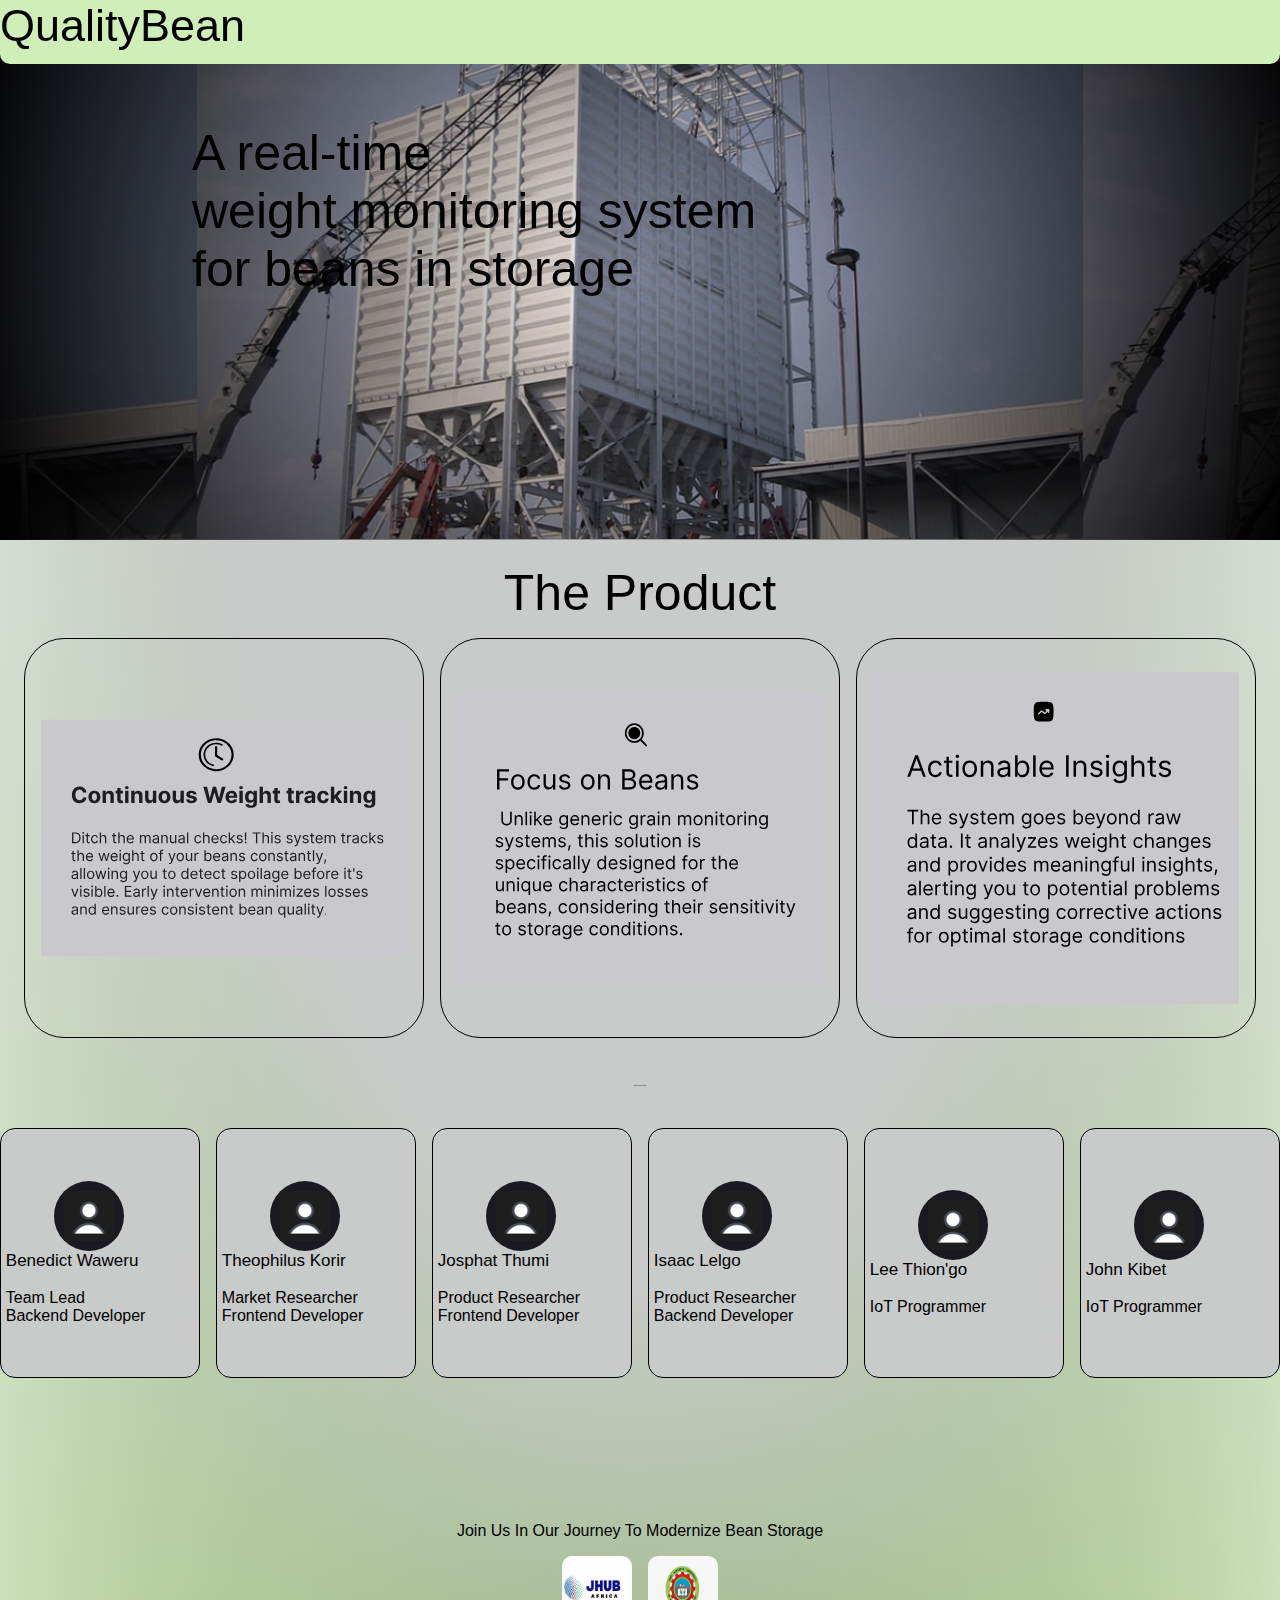
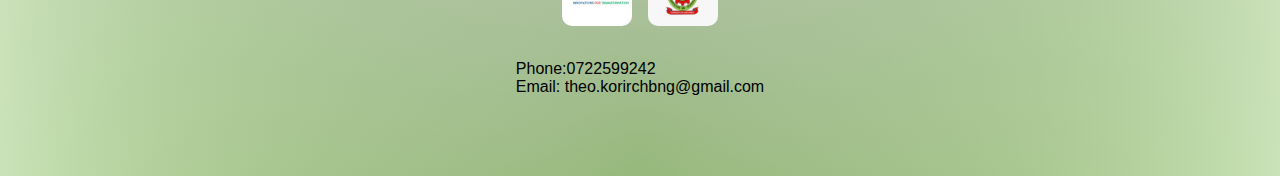
<file: index.html>
<!DOCTYPE html>
<html lang="en">
<head>
    <meta charset="UTF-8">
    <meta name="viewport" content="width=device-width, initial-scale=1.0">
    <link rel="icon" type="image/x-icon" href="./assets/Favicon.svg">
    <link rel="stylesheet" href="./qualitybean.css"/>
    <title>QualityBean</title>
</head>
<body>
    <header class="header">
        <p>QualityBean </p>  
    </header>
    <main class="main">
        <section class="view overview">
            <div class="overlay"></div>
            <p class="overview-text">
                <span class="overview-span-2"> A real-time<br> weight monitoring system<br> for beans in storage</span>
            </p>
        </section>
        <section class="view product">
            <p> The Product</p>
            <div class="desc">
                <div>
                    <img src="./assets/Group 1.svg" class="image-product"/>
                 </div>
                <div>
                    <img src="./assets/Group 2.svg" class="image-product"/> 
                </div>
                <div>
                    <img src="./assets/Group 3.svg" class="image-product"/> 
                </div>
            </div>
        </section>
        <p class="team-heading"> Meet The team</p>
        <section class="view team marquee" id="team">
           <div class=" marquee-content">
                <div class="card-member">
                    <div class="image">
                        <img src="./assets/Person.svg" class="person"/>
                    </div>
                    <div class="member-details"><span class="name">Benedict Waweru</span> <br> <span class="role">Team Lead <br> Backend Developer</span></div>
                </div>
                <div class="card-member">
                    <div class="image">
                        <img src="./assets/Person.svg" class="person"/>
                    </div>
                    <div class="member-details"><span class="name">Theophilus Korir</span> <br> <span class="role">Market Researcher <br>Frontend Developer</span></div>
                </div>
                <div class="card-member">
                    <div class="image">
                        <img src="./assets/Person.svg" class="person"/>
                    </div>
                    <div class="member-details"><span class="name">Josphat Thumi</span> <br> <span class="role">Product Researcher<br>Frontend Developer</span></div>
                </div>
                <div class="card-member">
                    <div class="image">
                        <img src="./assets/Person.svg" class="person"/>
                    </div>
                    <div class="member-details"><span class="name">Isaac Lelgo</span> <br> <span class="role">Product Researcher <br>Backend Developer</span></div>
                </div>
                <div class="card-member">
                    <div class="image">
                        <img src="./assets/Person.svg" class="person"/>
                    </div>
                    <div class="member-details"><span class="name">Lee Thion'go</span> <br> <span class="role">IoT Programmer</span></div>
                </div>
                <div class="card-member">
                    <div class="image">
                        <img src="./assets/Person.svg" class="person"/>
                    </div>
                    <div class="member-details"><span class="name">John Kibet</span> <br> <span class="role">IoT Programmer</span></div>
                </div>
            </div>
        </section>
    </main>
    <footer class="footer">
        <p>Join Us In Our Journey To Modernize Bean Storage</p> 
        <div class="footer-icon-div"> 
            <img src="./assets//jhub.jpg" class="footer-icon"/>
            <img src="./assets//jkuatlogo.jpg" class="footer-icon"/>
        </div>
        <p> <br> Phone:0722599242 <br> Email: theo.korirchbng@gmail.com</p>
    </footer>
    <script src="./qualitybean.js" />
</body>
</html>
</file>
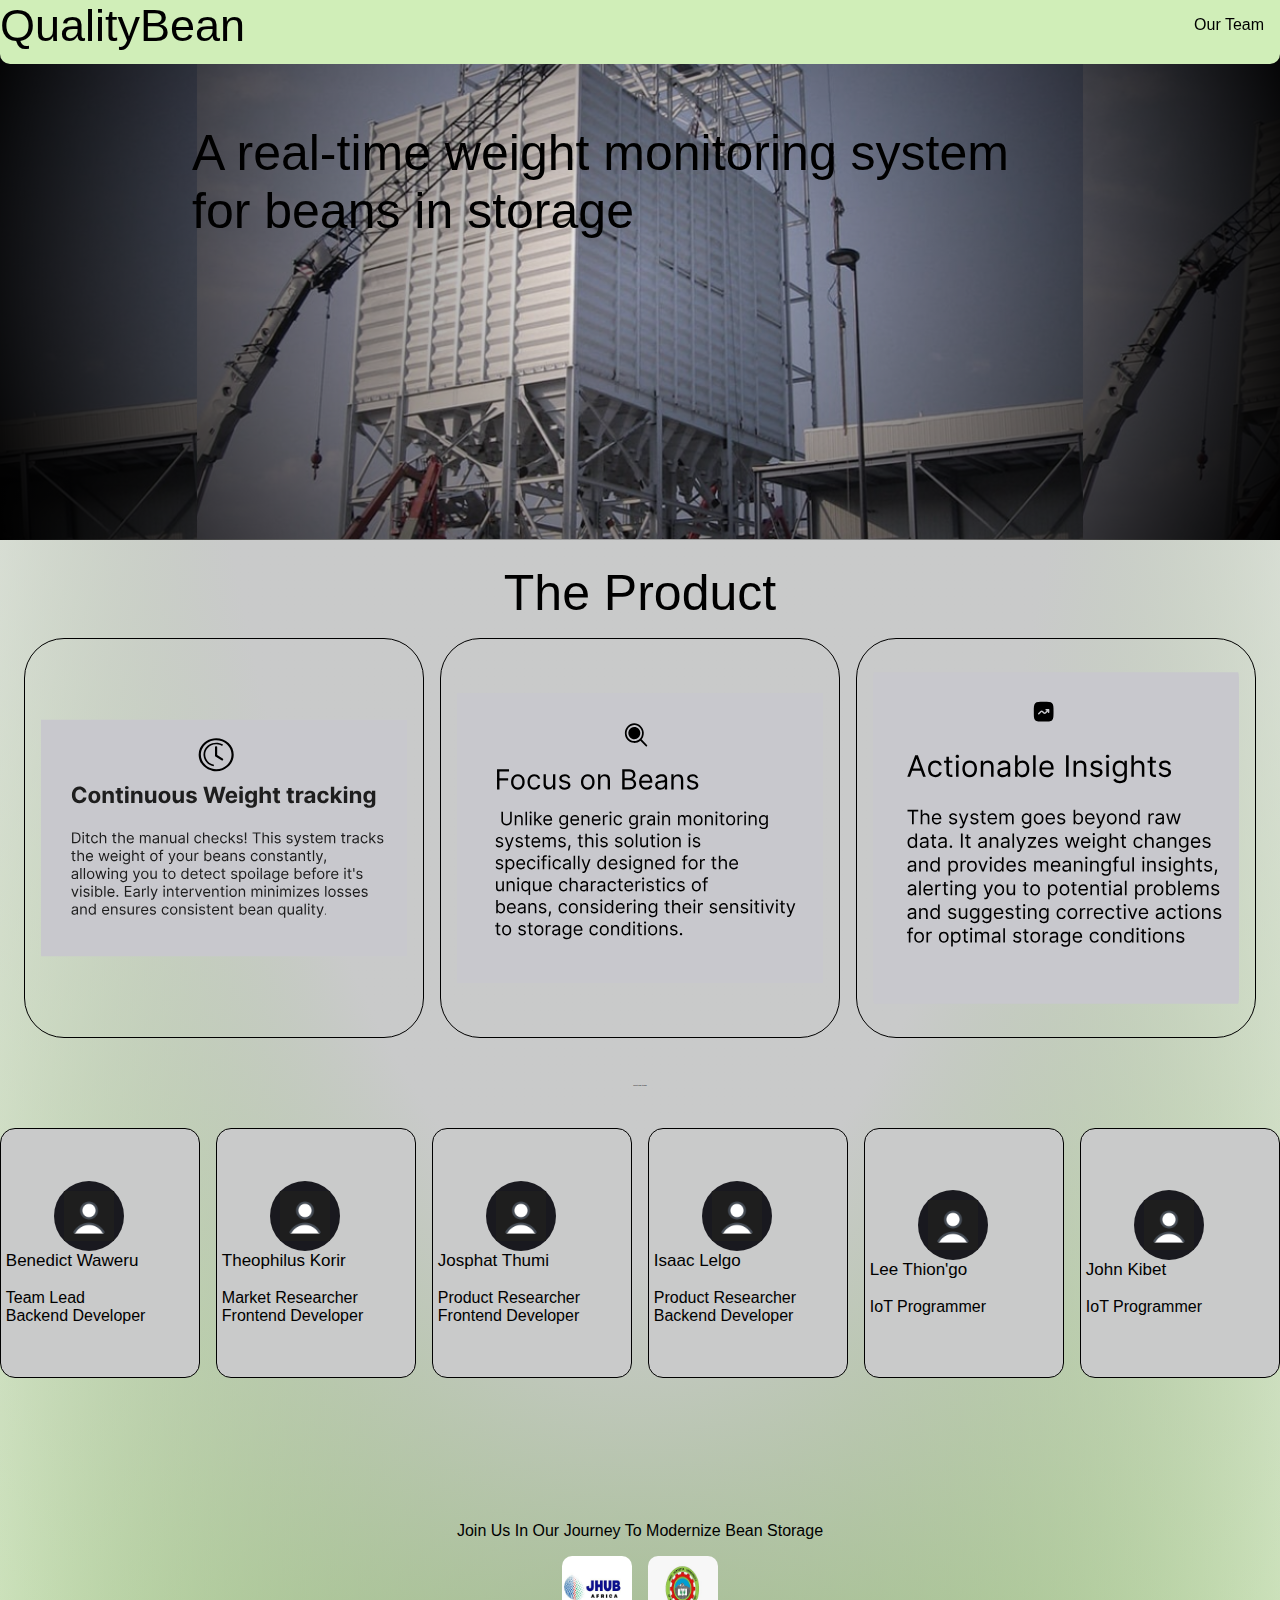
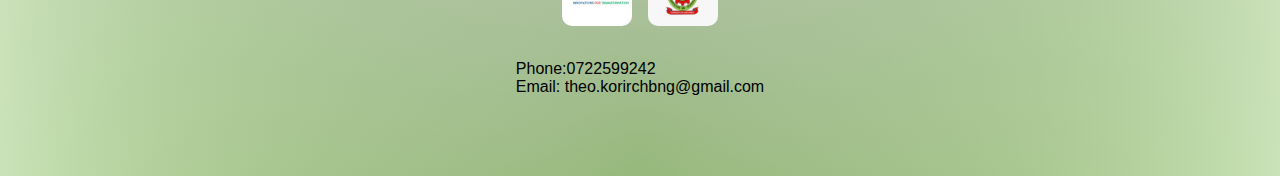
<file: qualitybean.html>
<!DOCTYPE html>
<html lang="en">
<head>
    <meta charset="UTF-8">
    <meta name="viewport" content="width=device-width, initial-scale=1.0">
    <link rel="icon" type="image/x-icon" href="./assets/Favicon.svg">
    <link rel="stylesheet" href="./qualitybean.css"/>
    <title>QualityBean</title>
</head>
<body>
    <header class="header">
        <p>QualityBean </p>
        <a class="link" href="#">Our Team</a>   
    </header>
    <main class="main">
        <section class="view overview">
            <div class="overlay"></div>
            <p class="overview-text">
                <span class="overview-span-2"> A real-time weight monitoring system<br> for beans in storage</span>
            </p>
        </section>
        <section class="view product">
            <p> The Product</p>
            <div class="desc">
                <div>
                    <img src="./assets/Group 1.svg" class="image-product"/>
                 </div>
                <div>
                    <img src="./assets/Group 2.svg" class="image-product"/> 
                </div>
                <div>
                    <img src="./assets/Group 3.svg" class="image-product"/> 
                </div>
            </div>
        </section>
        <p class="team-heading"> Meet The team</p>
        <section class="view team marquee" id="team">
           <div class=" marquee-content">
                <div class="card-member">
                    <div class="image">
                        <img src="./assets/Person.svg" class="person"/>
                    </div>
                    <div class="member-details"><span class="name">Benedict Waweru</span> <br> <span class="role">Team Lead <br> Backend Developer</span></div>
                </div>
                <div class="card-member">
                    <div class="image">
                        <img src="./assets/Person.svg" class="person"/>
                    </div>
                    <div class="member-details"><span class="name">Theophilus Korir</span> <br> <span class="role">Market Researcher <br>Frontend Developer</span></div>
                </div>
                <div class="card-member">
                    <div class="image">
                        <img src="./assets/Person.svg" class="person"/>
                    </div>
                    <div class="member-details"><span class="name">Josphat Thumi</span> <br> <span class="role">Product Researcher<br>Frontend Developer</span></div>
                </div>
                <div class="card-member">
                    <div class="image">
                        <img src="./assets/Person.svg" class="person"/>
                    </div>
                    <div class="member-details"><span class="name">Isaac Lelgo</span> <br> <span class="role">Product Researcher <br>Backend Developer</span></div>
                </div>
                <div class="card-member">
                    <div class="image">
                        <img src="./assets/Person.svg" class="person"/>
                    </div>
                    <div class="member-details"><span class="name">Lee Thion'go</span> <br> <span class="role">IoT Programmer</span></div>
                </div>
                <div class="card-member">
                    <div class="image">
                        <img src="./assets/Person.svg" class="person"/>
                    </div>
                    <div class="member-details"><span class="name">John Kibet</span> <br> <span class="role">IoT Programmer</span></div>
                </div>
            </div>
        </section>
    </main>
    <footer class="footer">
        <p>Join Us In Our Journey To Modernize Bean Storage</p> 
        <div class="footer-icon-div"> 
            <img src="./assets//jhub.jpg" class="footer-icon"/>
            <img src="./assets//jkuatlogo.jpg" class="footer-icon"/>
        </div>
        <p> <br> Phone:0722599242 <br> Email: theo.korirchbng@gmail.com</p>
    </footer>
    <script src="./qualitybean.js" />
</body>
</html>
</file>
<file: qualitybean.css>
*,
*::after,
*::before {
	box-sizing: border-box;
}

body {
	margin: 0;
	--color-text: #000;
    --color-bg: hsl(180, 1%, 79%);
    --box-shadow: 2px 1px 2px  white;
	color: var(--color-text);
    background: radial-gradient(ellipse at top, hsl(180, 1%, 79%), hsl(180, 1%, 79%), transparent),
    radial-gradient(ellipse at bottom, #4d9f0c, transparent);;
	font-family: -apple-system, BlinkMacSystemFont, Segoe UI, Helvetica, Arial, sans-serif;
	font-weight: 500;
	-webkit-font-smoothing: antialiased;
	-moz-osx-font-smoothing: grayscale;
}
.main{
    display: flex;
    flex-direction: column;
    position: relative;
    gap: 1.5rem;
    justify-content: center;
    align-items: center;
    top: -4rem;
}

/*overview*/
.overview{
    background-image:url("./assets/backgroundimage.png ") ;
    background-position: center;
    background-size: contain;
    border-bottom:  1px solid white ;
    padding-bottom: 0rem;
    margin-bottom: 0rem;
    width: 100%;
    height: 60svh;
    border-bottom-left-radius: 5px;
    border-bottom-right-radius: 5px;
}
.overlay{
    position: absolute;
    top: 0;
    left: 0;
    width: 100%;
    height: 60svh;
    background:radial-gradient(circle closest-corner, rgba(0, 0, 0, 0), rgba(0, 0, 0, 1));
}
.overview-text{
    display: flex;
    flex-direction: column;
    position: relative;
    top: 20%;
}
.overview-text .overview-span-2{
    position: relative;
    top: 30%;
    left: 15%;
    width: fit-content;
    font-size: 50px;
    font-weight: 400;
}
/*product*/
.product{
    display: flex;
    flex-direction: column;
    gap: 1rem;
}
.product p{
    display: flex;
    justify-content: center;
    font-size: 50px;
    position: relative;
    margin: 0;
}
.desc{
    display: flex;
    flex-direction: row;
    gap: 1rem;
}
.image-product{
    width:400px ;
    height: 400px;
    padding: 1rem;
    border: 1px solid black;
    border-radius: 40px;
}
.image-product-standalone{
    width:600px ;
    height: 400px;
    padding: 1rem;
    border: 1px solid black;
    border-radius: 40px;
    position: relative;
    left: 18rem;

}
/*team*/
.team-heading{
    display: flex;
    justify-content: center;
    align-items: center;
    font-size: 2px;
    font-weight: 400;
    padding: 1rem;  
}

.marquee {
    width: 100%;
    overflow: hidden;
    white-space: nowrap;
    box-sizing: border-box;
}

.marquee-content {
    display: flex;
    flex-direction: row;
    white-space: nowrap;
    gap: 1rem;
    animation: marquee 30s linear infinite;
}

    
.card-member{
    background-color: var(--color-bg);
    display: flex;
    flex-direction: column;
    padding: .3rem;
    border-radius: 15px;
    width: 400px;
    height: 250px;
    justify-content: center;
    border: 1px solid black;
}
.card-member .image{
    width: 70px;
    height: 70px;
    border-radius: 35px;
    background-color: rgb(25, 25, 31);
    display: flex;
    justify-content: center;
    align-items: center;
    position: relative;
    left: 3rem;
}
.person{
    position: relative;
    width: 50px;
    height: 50px;
}
.member-details{
    position: relative;
    display: flex;
    flex-direction: column;
    max-width: 150px;
}
.name{
    font-size: 17px;
}
/*dropdowncontent*/
.dropdown{
   display: none;
}
/*header */
.header{
    display: flex;
    flex-direction: row;
    background-color:#d0eeb8 ;
    height: 4rem;
    position: sticky;
    top: 0;
    justify-content: space-between;
    z-index: 1000;
    border-bottom-left-radius: 10px;
    border-bottom-right-radius:10px ;
}
.header p{
    position: relative;
    font-size: 45px;
    margin: 0;
}
.link{
    text-decoration: none;
    color: inherit;
    padding: 1rem;
}

/*footer*/
.footer{
    position: relative;
    padding: 4rem;
    display: flex;
    flex-direction: column;
    justify-content: center;
    align-items: center;
    width: 100%;
}
.footer-icon-div{
    display: flex;
    flex-direction: row;
    gap: 1rem;
}
.footer-icon{
    border-radius: 10px;
    width: 70px;
    height: 70px;
}
@media screen  and (max-width:600px){
    .overview-text .overview-span-2{
        width: 400px;
    }
    .overlay{
        height: 80vsh;
    }
    .overview{
        height: 80vsh;
    }
    .hamburger-menu{
        display: flex;
        position: relative;
        outline: none;
    }
    .desc{
        display: flex;
        flex-direction: column;
        gap: 1rem;
    }
    .product .image-product{
        width: 100%;
    }
   
    .footer{
        font-size: 10px;
    }
    .image-product{
        width:90% ;
        height: 300px;
    }
    .image-product-standalone{
        width:400px ;
        height: 400px;
        padding: 1rem;
        left: 1rem;
    }
    .product p{
        font-size: 30px;
    }
    .overview-text .overview-span-2{
        position: relative;
        top: 30%;
        left: 10%;
        width: fit-content;
        font-size: 25px;
        font-weight: 400;
    }
    
}

@keyframes marquee {
    0% {
        transform: translateX(100%);
    }
    100% {
        transform: translateX(-100%);
    }
}
</file>
